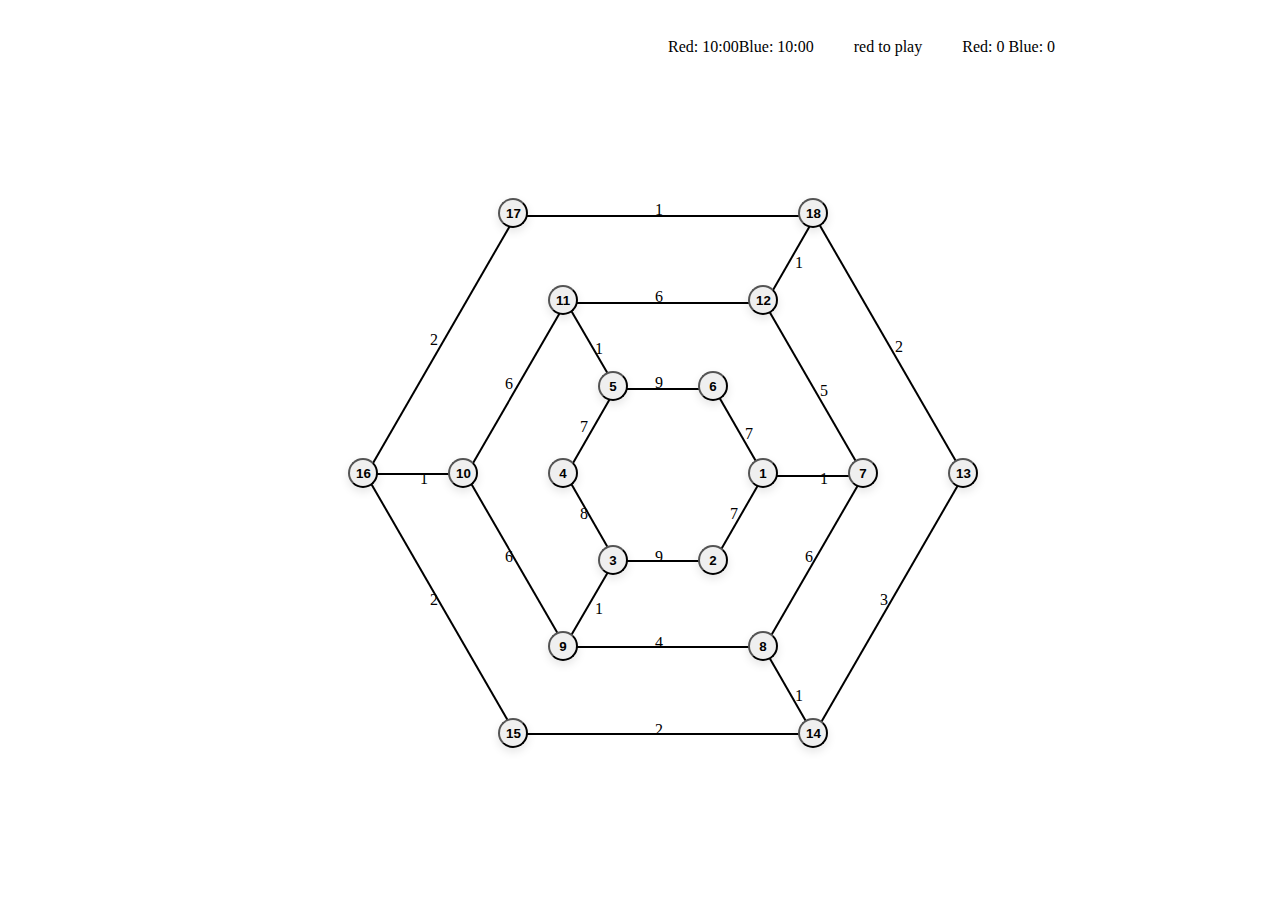
<file: delta-t1.html>
<!DOCTYPE html>
<html lang="en">
<head>
<meta charset="UTF-8">
<meta name="viewport" content="width=device-width, initial-scale=1.0">
<title>Hexagon Grid</title>
<style>
    .body{
        display: flex;
        flex-direction: column;
    }
    .hex-container {
        position: relative;
        width: 100vw;
        height: 100vh;
    }
    .timers{
      display: flex;
    }
    .status-bar {
      position: absolute;
      top: 20px;
      left: 50%;
      display: flex;
      flex-direction: row;
      justify-content: center;
      align-items: start;
      gap: 40px;
      padding: 10px 20px;
      border-radius: 12px;
    }
   
    
    .h1{
        position: absolute;
        top: 50%;
        left: 50%;
    }
    .node{
        position: absolute;
        width: 30px;
        height: 30px;
        border-radius: 100%;
        color:black;
        z-index: 2;
        cursor: pointer;
        font-weight: bold;
      cursor: pointer;
      transition: all 0.3s ease;
      box-shadow: 0 4px 10px rgba(0, 0, 0, 0.1);
    }
    .node:hover {
        background-color: #d5d5dd;
        transform: scale(1.05);
        box-shadow: 0 6px 14px rgba(0, 0, 0, 0.15);
      }
    .p{
        color: black;
        position: absolute;
    }
    
    
</style>
</head>
<body>
    
    <div class="hex-container" id="hex" >
      <div class="status-bar">
        <div class="timers">
          <div class="red-timer">Red: 10:00</div>
          <div class="blue-timer">Blue: 10:00</div>
        </div>
        <div class="displayPlayerMove"></div>
        <div class="display-score"></div>
      </div>
    </div>
   

<script>
    const score = {
        Red: 0,
        Blue: 0
    };

    let redTime = 600;
    let blueTime = 600;
    let intervalId = null;
    let currentMove = "red";

    function renderScore(){
        document.querySelector(".display-score").innerHTML = `Red: ${score.Red}  Blue: ${score.Blue}</p>`;
        document.querySelector(".displayPlayerMove").innerHTML = `${currentMove} to play`
    }
    renderScore();

    function updateTimer(currentMove,time){
      const mins = Math.floor(time/60);
      const secs = Math.floor(time%60);
      document.querySelector(`.${currentMove}-timer`).innerHTML = `${currentMove}: ${mins}:${secs}`;
      if(mins==0 && secs ==0){
        currentMove === "red"? alert("Blue won!") : alert("Red won!")
        location.reload()
      }
    }

    function startTimer(){
      clearInterval(intervalId);
      intervalId = setInterval(() => {
      if(currentMove === "red"){
        redTime--;
        updateTimer("red",redTime);
      }
      else{
        blueTime--;
        updateTimer("blue",blueTime);
      }
    },1000);
  }

  

    //none-0
    //red-1
    //blue-2
    const data=[0,0, 0, 0, 0, 0, 0, 0, 0, 0, 0, 0, 0, 0, 0, 0, 0, 0, 0]
    
    
    const weight=[7,9,8,7,9,7,6,4,6,6,6,5,3,2,2,2,1,2]
    const hex=document.getElementById("hex")
    const xCentre=window.innerWidth/2;
    const r=[100,200,300]
    const yCentre=window.innerHeight/2;
    let k=1;
    let Node={}
    
    for (let i=0;i<3;i++){
        for(let j=0;j<6;j++){
            const angle=(Math.PI/180)*60*j
            let x=xCentre+r[i]*Math.cos(angle)
            let y=yCentre+r[i]*Math.sin(angle)
            x=Math.round(x)
            y=Math.round(y)
            
            
            const node=document.createElement('button')
            node.className="node"
            node.id=k
                node.innerText=`${k}`
                node.style.left=`${x}px`
                node.style.top=`${y}px`
                node.value=k
                node.addEventListener("click",moveTrack)
                hex.appendChild(node)
                Node[k]=[]
                Node[k].push([x,y])
                k=k+1;
                
        }
    }
    
    
    
        
    for(i=1;i<=18;i++)
        {
        
        if(i%6==0){
            const xa=(Node[i][0][0]+Node[i-5][0][0])/2
        const ya=(Node[i][0][1]+Node[i-5][0][1])/2
        const p=document.createElement('p')
        p.className="p"
        p.style.left=`${xa+30}px`
        p.style.top=`${ya+2}px`
        p.innerText=weight[i-1]
       
        document.body.appendChild(p);
        
        }
        if([1,5,3,12,10,8].includes(i)){
            const xa=(Node[i][0][0]+Node[i+6][0][0])/2
            const ya=(Node[i][0][1]+Node[i+6][0][1])/2
            const p=document.createElement('p')
            p.className="p"
            p.style.left=`${xa+30}px`
            p.style.top=`${ya+4}px`
            p.innerText="1"
            
            document.body.appendChild(p);
        }
        if(i%6!=0){
            const xa=(Node[i][0][0]+Node[i+1][0][0])/2
            const ya=(Node[i][0][1]+Node[i+1][0][1])/2
            const p=document.createElement('p')
        p.className="p"
        p.style.left=`${xa+15}px`
        p.style.top=`${ya-5}px`
        p.innerText=weight[i-1]
        
        document.body.appendChild(p);
        
        }
        
    }
    
    
    for(let i=1;i<=18;i++){
        if(i%6!=0){
            drawLine(Node[i][0][0],Node[i][0][1],Node[i+1][0][0],Node[i+1][0][1])
        }
        if([1,5,3,12,10,8].includes(i)){
            drawLine(Node[i][0][0],Node[i][0][1],Node[i+6][0][0],Node[i+6][0][1])
        }
        if(i%6==0){
            drawLine(Node[i][0][0],Node[i][0][1],Node[i-5][0][0],Node[i-5][0][1])
        }
    }
    function drawLine(x1, y1, x2, y2) {
        const line = document.createElement("div");
    
        // Calculate the distance and angle
        const dx = x2 - x1;
        const dy = y2 - y1;
        const length = Math.sqrt(dx * dx + dy * dy);
        const angle = Math.atan2(dy, dx) * (180 / Math.PI); // in degrees
    
        // Style the line
        line.style.position = "absolute";
        line.style.left = `${x1+25}px`;
        line.style.top = `${y1+25}px`;
        line.style.width =` ${length}px`;
        line.style.height = "2px";
        line.style.backgroundColor = "black";
        line.style.transform = `rotate(${angle}deg)`;
        line.style.transformOrigin = "0 0";
    
        document.body.appendChild(line);
    }
    let scoredEdges = {};
    function updateScore() {
        let scoreRed=0
        let scoreBlue=0
        Object.keys(scoredEdges).forEach(key => delete scoredEdges[key]);
        for(let i = 1; i <= 18; i++) {
            if(data[i] !== 0 && data[i+1] !== 0 && data[i] === data[i+1] && i % 6 !== 0){
                const key = `${i}-${i+1} `;
                if (!scoredEdges[key]) {
                    data[i] === 1 ? scoreRed += weight[i - 1] : scoreBlue += weight[i - 1];
                    scoredEdges[key] = true;
                }
            }
    
            if([1,5,3,12,10,8].includes(i) && data[i] !== 0 && data[i+6] !== 0 && data[i] === data[i+6]){
                const key = `${i}-${i+6}`;
                if (!scoredEdges[key]) {
                    data[i] === 1 ? scoreRed += 1 : scoreBlue += 1;
                    scoredEdges[key] = true;
                }
            }
    
            else if(i % 6 == 0 && data[i] !== 0 && data[i-5] !== 0 && data[i] === data[i-5]){
                const key = `${i}-${i-5}`;
                if (!scoredEdges[key]) {
                    data[i] === 1 ? scoreRed += weight[i - 1] : scoreBlue += weight[i - 1];
                    scoredEdges[key] = true;
                }
            }
        }
        score.Red=scoreRed
        score.Blue=scoreBlue
        renderScore();
    }
    const unlock=[0,0,1,0]
    function Unlock(){
      if(!data.slice(13,19).includes(0)){
          unlock[1]=1;
      }
      if(!data.slice(7,13).includes(0)){
          unlock[0]=1;
      }
      if(!data.slice(1,7).includes(0)){
          unlock[3]=1;
      }
    }
    Unlock()
    function Move(a,b){
        let o=0;
        a=Number(a)
        b=Number(b)
        if((a==12 && b==18) || (a==18 && b==12)){
          data[b]=data[a]
          data[a]=0
          o=1
        }
        else if(b%6==0){
            if(a==b-5||a==b-1){
                data[b]=data[a]
                data[a]=0
                o=1
            }
        }
        else if(a%6==0){
            if(a==b+1||a==b+5){
                data[b]=data[a]
                data[a]=0
                o=1
            }
        }
        else if([1,3,5,8,10,12].includes(a)){
            if(a==b+1||a==b-1||a==b-6){
                data[b]=data[a]
                data[a]=0
                o=1
            }
        }
        else if([1,3,5,8,10,12].includes(b)){
            if(a==b+1||a==b-1||a==b+6){
                data[b]=data[a]
                data[a]=0
                o=1
            }
        }
        else{
            if(a==b+1||a==b-1){
                data[b]=data[a]
                data[a]=0
                o=1
            }
        }
        colorender()
        Change()
        if(o==1){
            
            return true
        }
        else{
            return false
        }
        

    }
    function Change(){
        updateScore();
        Unlock()
        if(unlock[3]==1){
            if(score.Red>score.Blue){
                alert("Red Wins")
                location.reload()
            }
            else{
                alert("Blue Wins")
                location.reload()
            }
        }
    }

    const turn=[1,0]//red-0,blue-1
    const move=[0,0]
    const titan=[4,4]
    function createTitan(id){
        const button=document.getElementById(id)
        button.style.backgroundColor=currentMove
        if(currentMove=='red'){
            data[id]=1
        }
        if(currentMove=='blue'){
            data[id]=2
        }
        
    }

  
   const alreadyClicked=[0,0]
    function moveTrack(event){
        if(turn[0]==1){//red turn
            if(data[event.target.value]==0&&unlock[Math.floor(event.target.value/6.1)]==1&&alreadyClicked[0]==0){
                
                if(titan[0]!=0){createTitan(event.target.value)
                    turn[0]=0
                turn[1]=1
                titan[0]-=1
                    currentMove = "blue";
                    startTimer();
                  }
                
            }
            else if(data[event.target.value]==1){
                if(alreadyClicked[0]==0){
                    alreadyClicked[0]=event.target.value
                    console.log(alreadyClicked[0])
                }
               

                
            }
            else if(data[event.target.value]==0&&unlock[Math.floor(event.target.value/6.1)]==1&&alreadyClicked[0]!=0){
               if( Move(alreadyClicked[0],event.target.value)){
                    alreadyClicked[0]=0
                console.log(`b-${event.target.value}`)
                    turn[0]=0
                turn[1]=1
               
                currentMove = "blue"
                startTimer();
            }
        else{
            alreadyClicked[0]=0;
            alreadyClicked[1]=0
        }}
            
            
        }
        else if(turn[1]==1){//blue turn 1
            if(data[event.target.value]==0&&unlock[Math.floor(event.target.value/6.1)]==1&&alreadyClicked[1]==0){
                if(titan[1]!=0){
                    turn[0]=1
                turn[1]=0
                titan[1]-=1
                createTitan(event.target.value)
                currentMove = "red"
                startTimer();
                }
                
            }
            else if(data[event.target.value]==2){
                
                if(alreadyClicked[1]==0){
                    alreadyClicked[1]=event.target.value
                
                }
                
            }
            else if(data[event.target.value]==0&&unlock[Math.floor(event.target.value/6.1)]==1&&alreadyClicked[1]!=0){
               if (Move(alreadyClicked[1],event.target.value)){
                    alreadyClicked[1]=0
                    turn[0]=1
                turn[1]=0
                
                currentMove = "red"
                startTimer();
            }
            else{
                alreadyClicked[0]=0;
                alreadyClicked[1]=0
            }}
            
        }
        else{
            alreadyClicked[0]=0;
            alreadyClicked[1]=0
        }
        Change()
    }
    function colorender(){
        for(i=1;i<=18;i++){
            const button=document.getElementById(i)
            if(data[i]!=0){
                if(data[i]==1){
                    button.style.backgroundColor='red'
                }
                else{
                    button.style.backgroundColor='blue'
                }
            }
            else{
                button.style.backgroundColor=''
            }
            console.log(button)
        }
    }
    
</script>
</body>
</html>
</file>
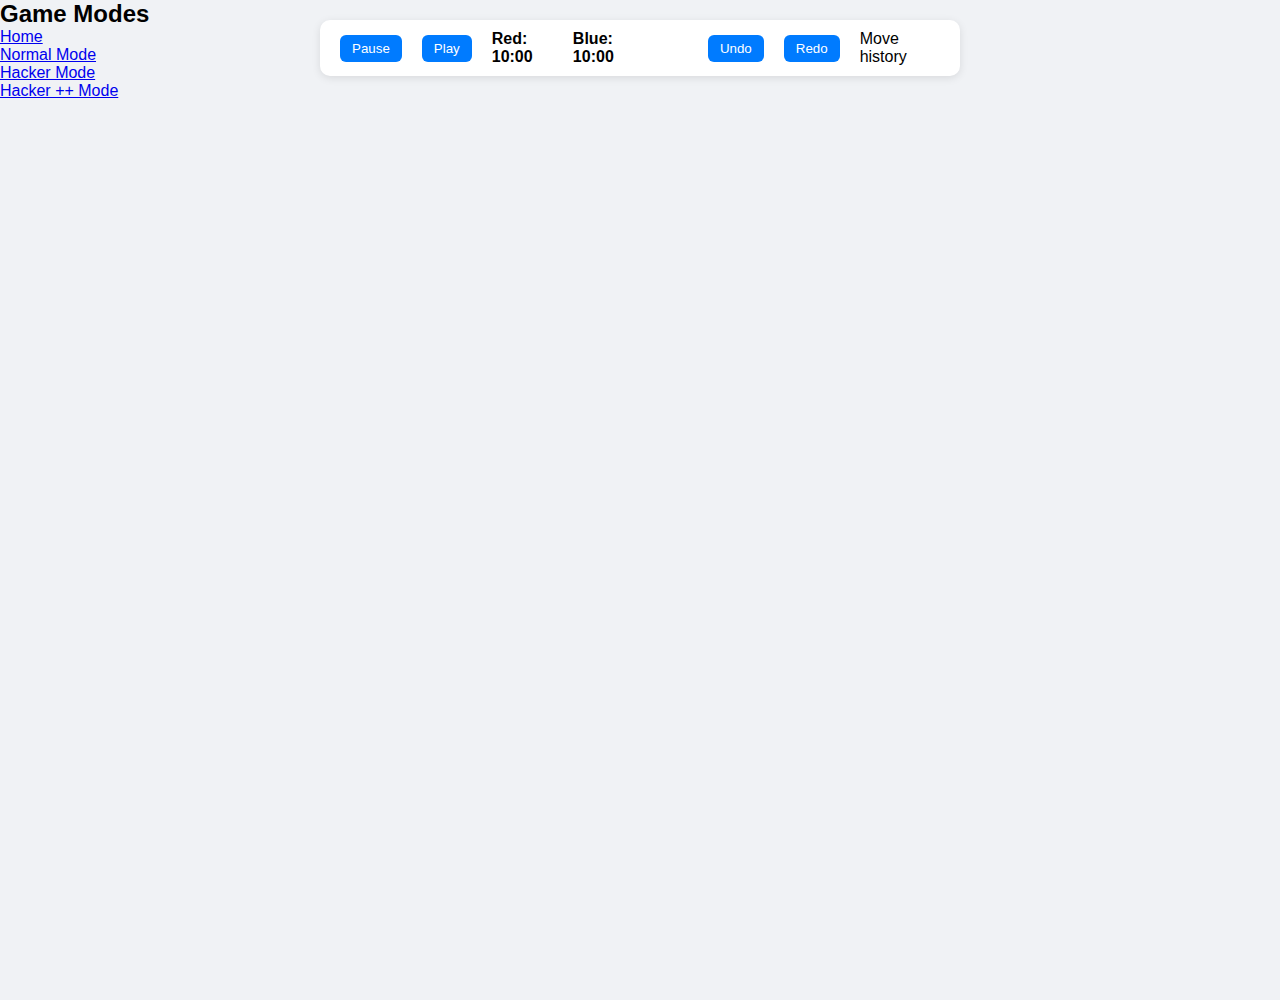
<file: hackerppmode.html>
<!DOCTYPE html>
<html lang="en">
<head>
  <meta charset="UTF-8">
  <meta name="viewport" content="width=device-width, initial-scale=1.0">
  <title>Titan's Circuit</title>
  <link rel="stylesheet" href="t1-style.css">

</head>
<body>
  <div class="sidebar">
    <h2>Game Modes</h2>
    <ul>
      <li><a href="index.html">Home</a></li>
      <li><a href="normalmode.html">Normal Mode</a></li>
      <li><a href="hackermode.html">Hacker Mode</a></li>
      <li><a href="hackerppmode.html">Hacker ++ Mode</a></li>
    </ul>
  </div>
  <div>
    <div class="hex-container" id="hex"></div>
    <div class="status-bar">
      <button onclick="isResume(false)">Pause</button>
      <button onclick="isResume(true)">Play</button>
      <div class="timers">
        <div class="red-timer">Red: 10:00</div>
        <div class="blue-timer">Blue: 10:00</div>
      </div>
      <div class="displayPlayerMove"></div>
      <div class="display-score"></div>
      <button class="undo-button" onclick="undo()">Undo</button>
      <button class="Redo-button" onclick="redo()">Redo</button>
      <div class="move-history">Move history</div>
    </div>
  </div>
  
  <script src="t1-script.js"></script>
  
</body>
</html>
</file>
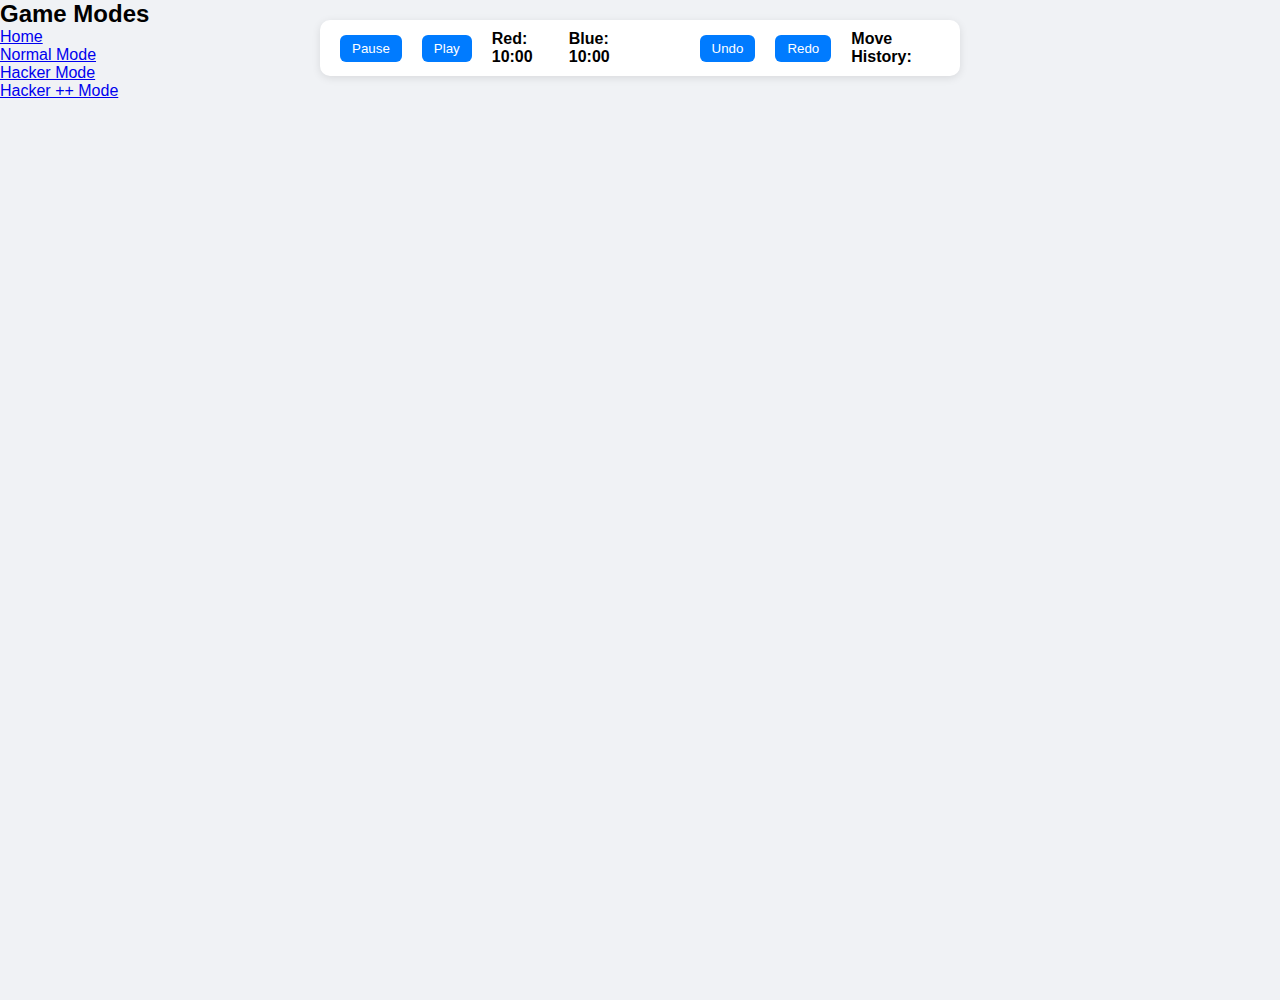
<file: normalmode.html>
<!DOCTYPE html>
<html lang="en">
<head>
  <meta charset="UTF-8">
  <meta name="viewport" content="width=device-width, initial-scale=1.0">
  <title>Titan's Circuit</title>
  <link rel="stylesheet" href="t1-style.css">

</head>
<body>
  <div class="sidebar">
    <h2>Game Modes</h2>
    <ul>
      <li><a href="index.html">Home</a></li>
      <li><a href="normalmode.html">Normal Mode</a></li>
      <li><a href="hackermode.html">Hacker Mode</a></li>
      <li><a href="hackerppmode.html">Hacker ++ Mode</a></li>
    </ul>
  </div>
<div class="content">
  <div class="status-bar">
    <button onclick="isResume(false)">Pause</button>
    <button onclick="isResume(true)">Play</button>
    <div class="timers">
      <div class="red-timer">Red: 10:00</div>
      <div class="blue-timer">Blue: 10:00</div>
    </div>
    <div class="displayPlayerMove"></div>
    <div class="display-score"></div>
    <button class="undo-button" onclick="undo()">Undo</button>
    <button class="Redo-button" onclick="redo()">Redo</button> 
    <div class="history-div">
      <strong>Move History:</strong>
      <div class="move-history"></div>
    </div>
    
  </div>
  <div class="hex-container" id="hex"></div>
</div>
  
  <script src="t1-script.js"></script>
  
</body>
</html>
</file>
<file: t1-style.css>
* {
  box-sizing: border-box;
  margin: 0;
  padding: 0;
}
body {
  font-family: Arial, sans-serif;
  background: #f0f2f5;
}
.hex-container {
  position: relative;
  width: 100vw;
  height: 100vh;
  display: flex;
  justify-content: center;
  align-items: center;
}
.status-bar {
  position: absolute;
  top: 20px;
  left: 50%;
  transform: translateX(-50%);
  display: flex;
  gap: 20px;
  padding: 10px 20px;
  background: #fff;
  border-radius: 10px;
  box-shadow: 0 2px 8px rgba(0, 0, 0, 0.1);
  align-items: center;
}
.status-bar button {
  padding: 6px 12px;
  border: none;
  background-color: #007bff;
  color: white;
  border-radius: 6px;
  cursor: pointer;
}
.status-bar button:hover {
  background-color: #0056b3;
}
.timers {
  display: flex;
  gap: 10px;
  font-weight: bold;
}
.displayPlayerMove, .display-score {
  font-weight: bold;
}
.node {
  position: absolute;
  width: 32px;
  height: 32px;
  border-radius: 50%;
  border: solid;
  border-width:thick;
  background-color: #f8f9fa;
  border: 2px solid #ccc;
  color: white;
  font-weight: bold;
  display: flex;
  align-items: center;
  justify-content: center;
  cursor: pointer;
  transition: all 0.2s ease;
  z-index: 2;
}
.node:hover {
  background-color: #e2e6ea;
  transform: scale(1.05);
}
.p {
  position: absolute;
  color: #333;
  font-size: 0.9em;
}
</file>
